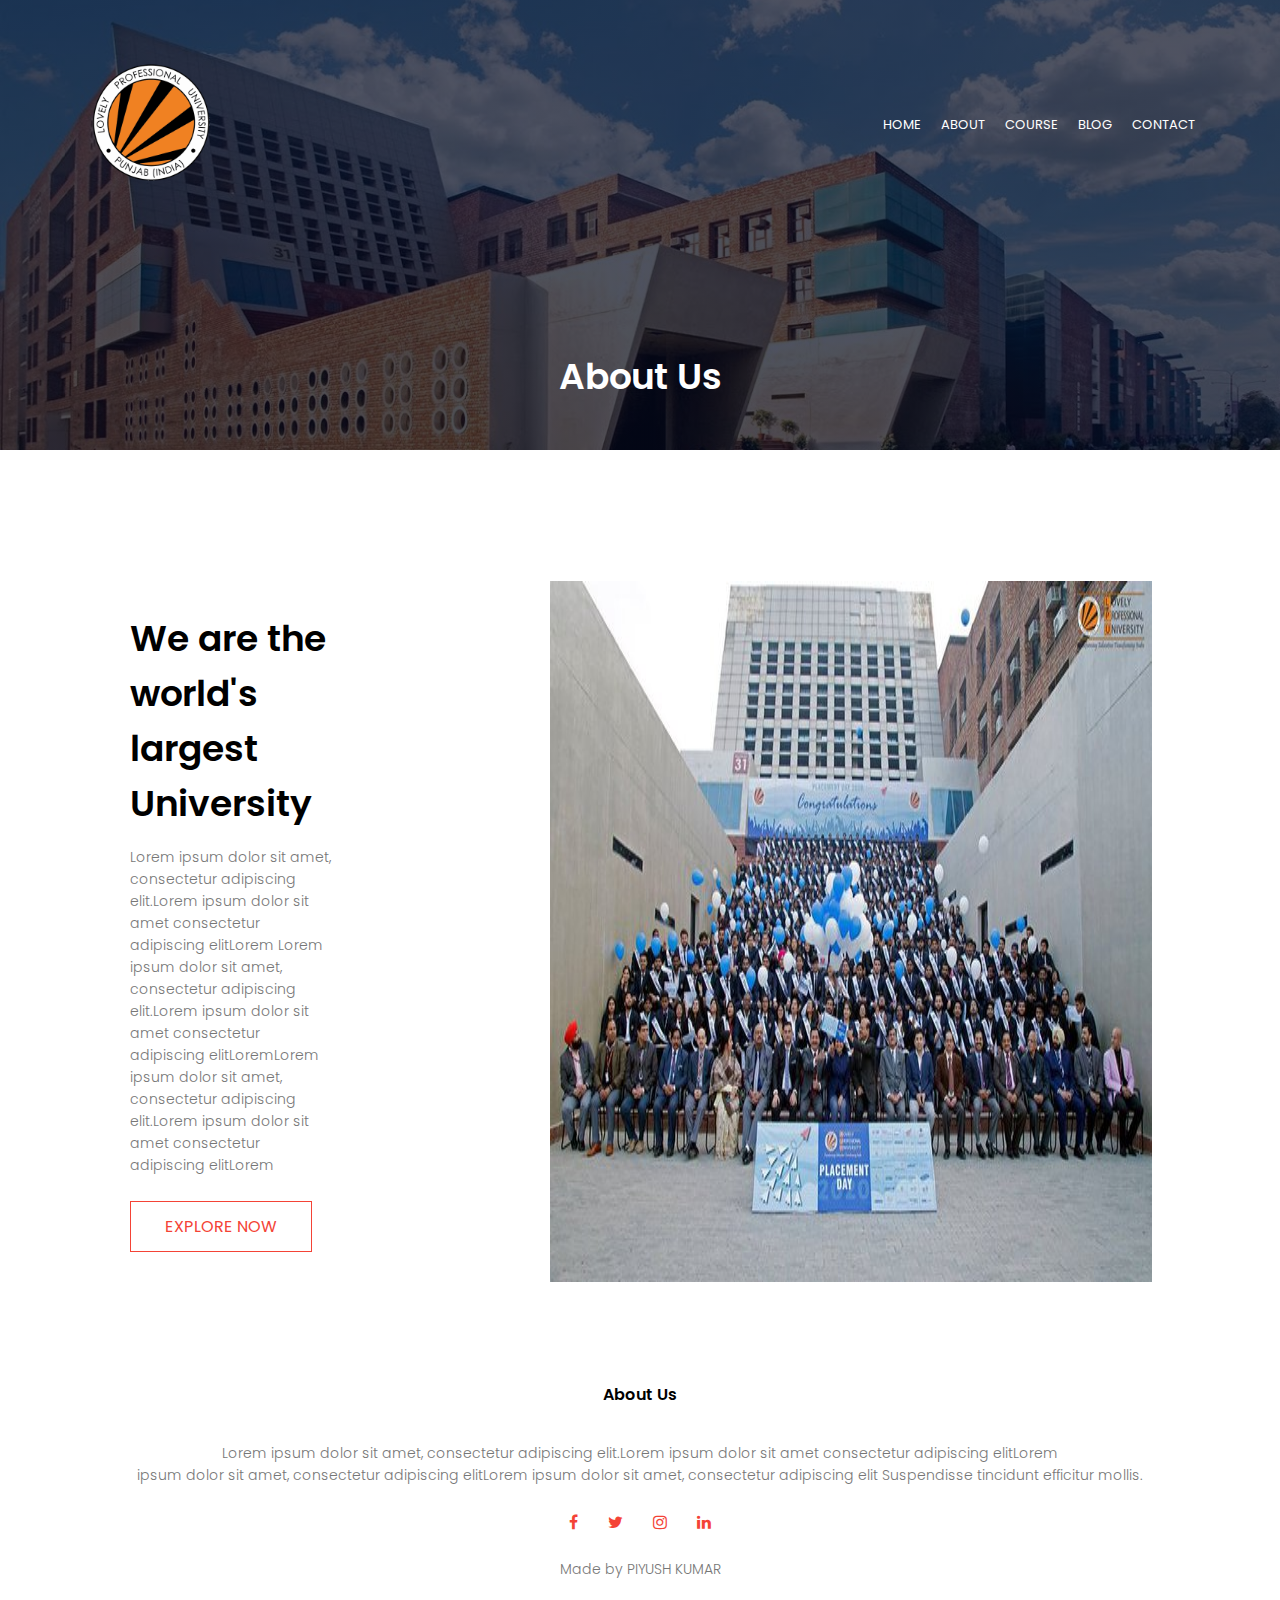
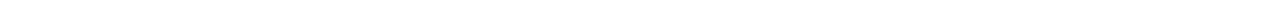
<file: about.html>
<!DOCTYPE html>
<html>
    <head>
        <meta name="viewport" content="width=device-width, initial-scale=1.0">
    <title> University Page</title>
        <link rel="stylesheet" href="style.css">
        <link rel="preconnect" href="https://fonts.googleapis.com">
<link rel="preconnect" href="https://fonts.gstatic.com" crossorigin>
<link href="https://fonts.googleapis.com/css2?family=Poppins:wght@200;300;400;600;700&display=swap" rel="stylesheet">
<link rel="stylesheet" href="https://stackpath.bootstrapcdn.com/font-awesome/4.7.0/css/font-awesome.min.css">
    </head>
    <body>
        <section class="sub-header">
            <nav>
            <a href="index.html"><img src="IMAGE/lpulogo2.jpg"></a>
                <div class="nav-links" id="navLinks">
                    <i class="fa fa-times" onclick="hideMenu()"></i>
                     <ul>
                    <li><a href="index.html">HOME</a></li>
                    <li><a href="about.html">ABOUT</a></li>
                    <li><a href="course.html">COURSE</a></li>
                    <li><a href="blog.html">BLOG</a></li>
                    <li><a href="contact.html">CONTACT</a></li>
                    </ul>
         </div> 
         <i class="fa fa-bars" onclick="showMenu()"></i>
      </nav>
       <h1>About Us</h1>    
        </section>
        
        
        <!--ABOUT US CONTENT-->
        <section class="about-us">
             <div class="row">
                 <div class="about-col">
                     <h1>We are the world's largest University</h1>
                     <p>Lorem ipsum dolor sit amet, consectetur adipiscing elit.Lorem ipsum dolor sit amet consectetur adipiscing elitLorem Lorem ipsum dolor sit amet, consectetur adipiscing elit.Lorem ipsum dolor sit amet consectetur adipiscing elitLoremLorem ipsum dolor sit amet, consectetur adipiscing elit.Lorem ipsum dolor sit amet consectetur adipiscing elitLorem</p>
                     <a href="" class="hero-btn red-btn">EXPLORE NOW</a>
                 </div>
                 <div class="about-col"></div>
                 <img src="IMAGE/about2.jpeg">
                 
            </div>
        
        </section>
       
       
        
        <!-------footer--------->
        <section class="footer">
            <h4>About Us</h4>
            <p>Lorem ipsum dolor sit amet, consectetur adipiscing elit.Lorem ipsum dolor sit amet consectetur adipiscing elitLorem <br>ipsum dolor sit amet, consectetur adipiscing elitLorem ipsum dolor sit amet, consectetur adipiscing elit Suspendisse tincidunt efficitur mollis.</p>
            <div class="icons">
                <i class="fa fa-facebook"></i>
                <i class="fa fa-twitter"></i>
                <i class="fa fa-instagram"></i>
                <i class="fa fa-linkedin"></i>
                <p>Made by PIYUSH KUMAR</p>
                
            </div>
        
        </section>
        
        
        
        
        
        
        
        
        
        
        
        <!--JAVASCRIPT FOR TOGGLE MENU-->
  <script>
        
        var document = document.getElementById("navLinks");
      
      function showMenu(){
          navLinks.style.right = "0";
      }
      function hideMenu(){
          navLinks.style.right = "-200px";
      }
        
        
</script>  
    
    
    </body>
</html>
</file>
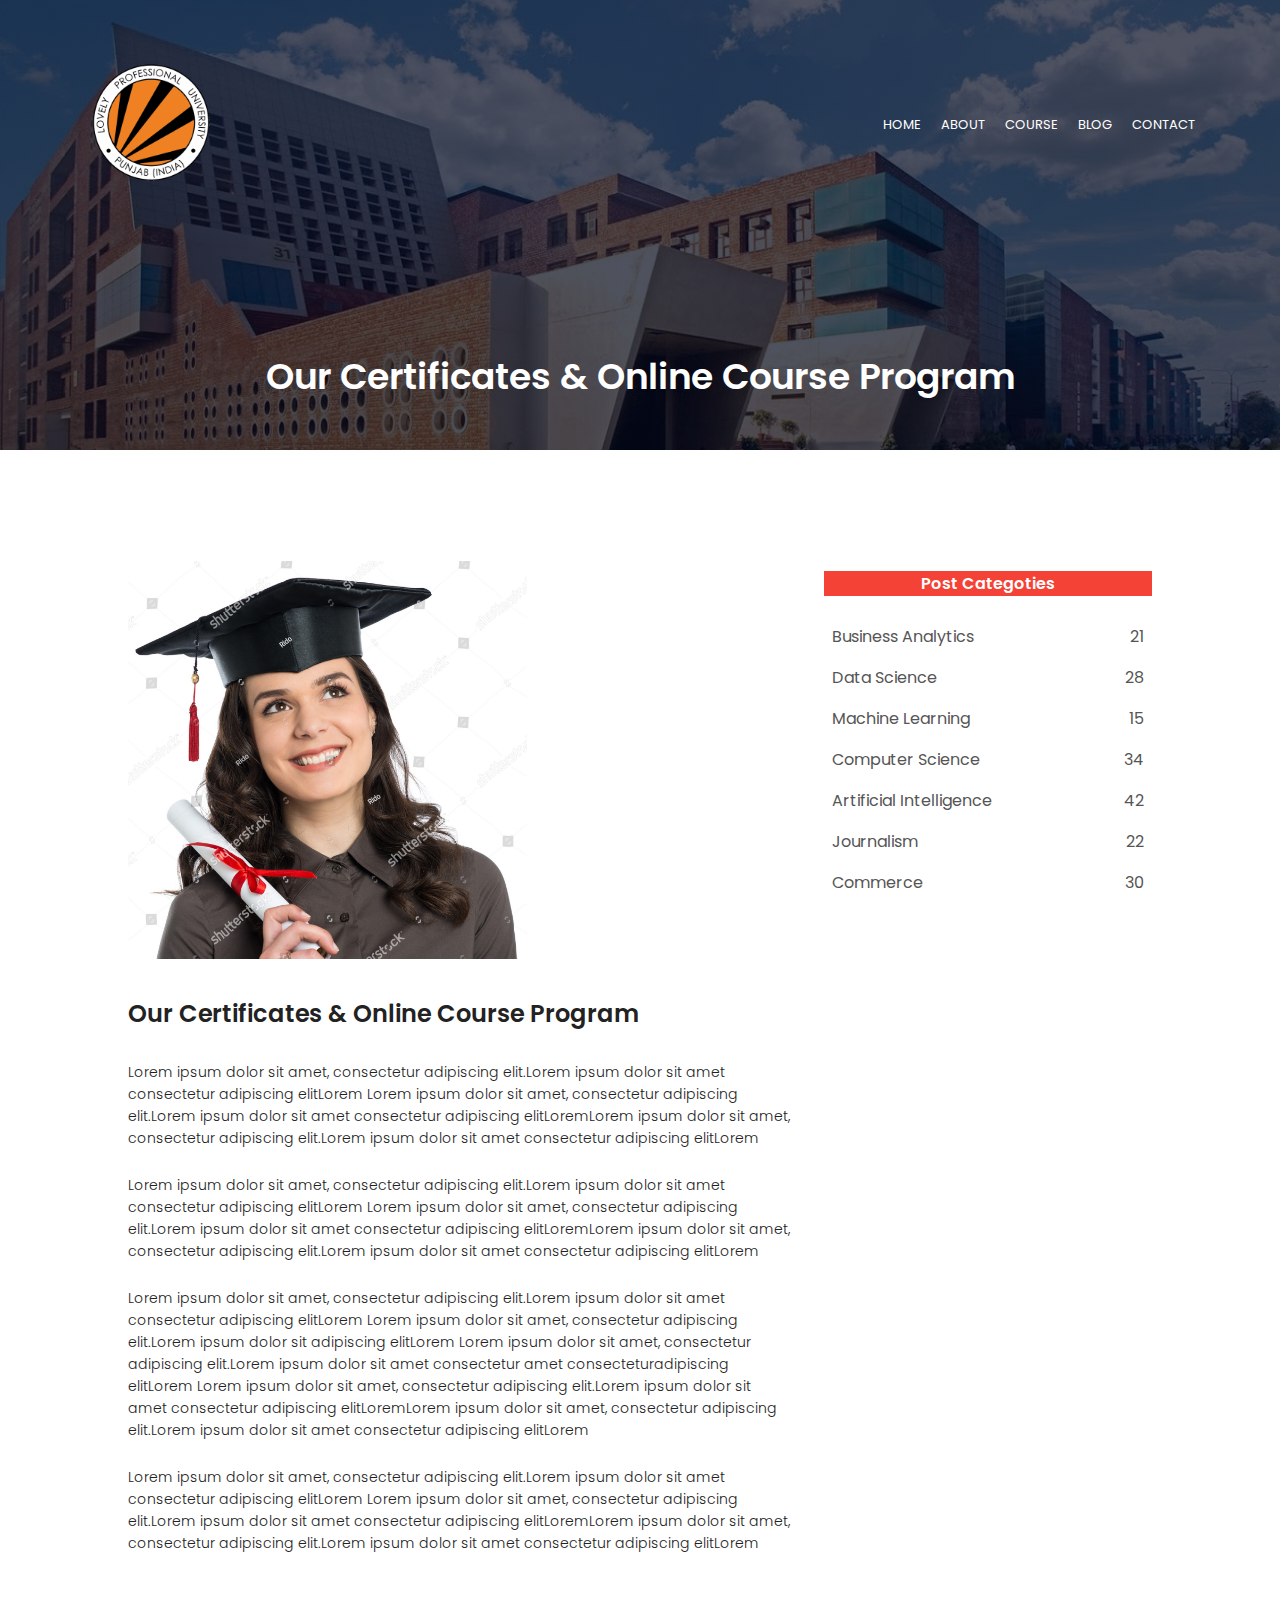
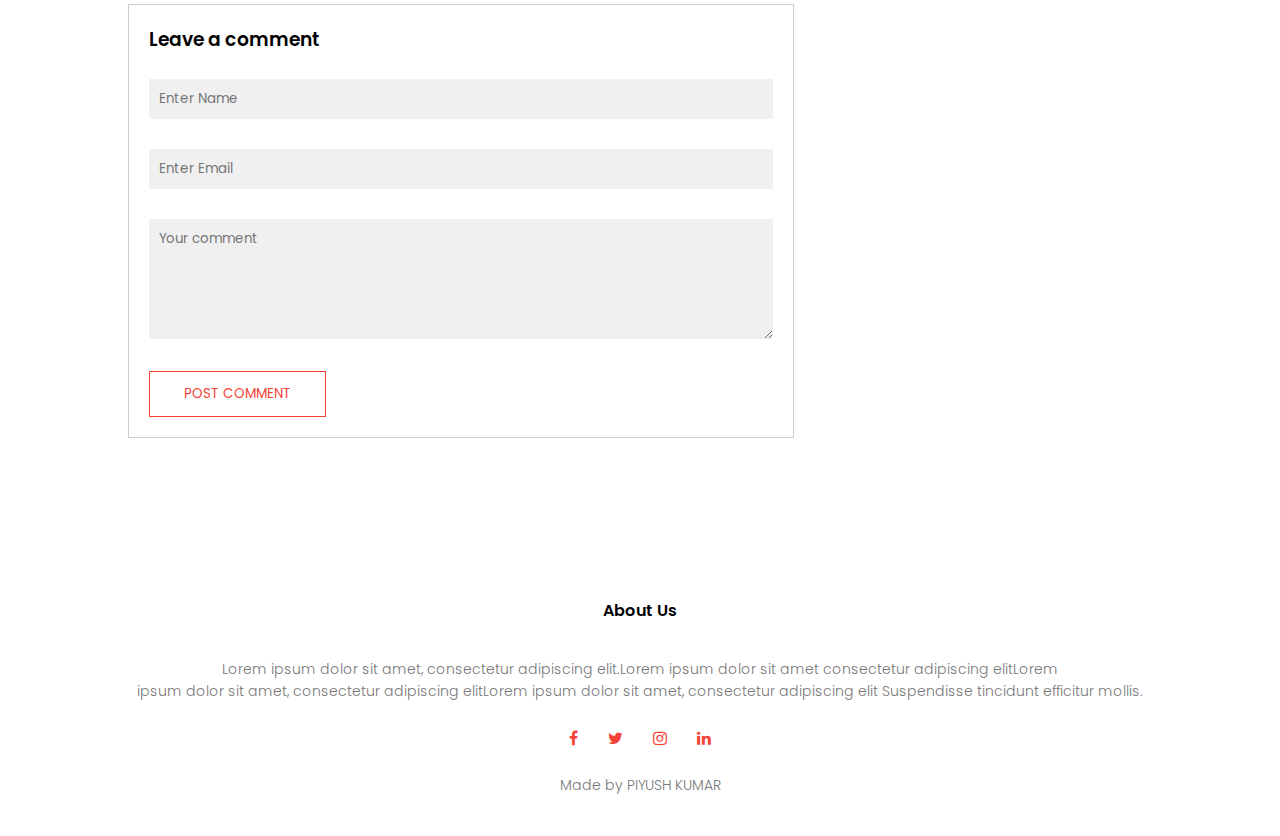
<file: blog.html>
<!DOCTYPE html>
<html>
    <head>
        <meta name="viewport" content="width=device-width, initial-scale=1.0">
    <title> University Page</title>
        <link rel="stylesheet" href="style.css">
        <link rel="preconnect" href="https://fonts.googleapis.com">
<link rel="preconnect" href="https://fonts.gstatic.com" crossorigin>
<link href="https://fonts.googleapis.com/css2?family=Poppins:wght@200;300;400;600;700&display=swap" rel="stylesheet">
<link rel="stylesheet" href="https://stackpath.bootstrapcdn.com/font-awesome/4.7.0/css/font-awesome.min.css">
    </head>
    <body>
        <section class="sub-header">
            <nav>
            <a href="index.html"><img src="IMAGE/lpulogo2.jpg"></a>
                <div class="nav-links" id="navLinks">
                    <i class="fa fa-times" onclick="hideMenu()"></i>
                     <ul>
                    <li><a href="index.html">HOME</a></li>
                    <li><a href="about.html">ABOUT</a></li>
                    <li><a href="course.html">COURSE</a></li>
                    <li><a href="blog.html">BLOG</a></li>
                    <li><a href="contact.html">CONTACT</a></li>
                    </ul>
         </div> 
         <i class="fa fa-bars" onclick="showMenu()"></i>
      </nav>
       <h1>Our Certificates & Online Course Program</h1>    
        </section>
        
<!----------Blog page content------------->
        <section class="blog-content">
            
            <div class="row">
                <div class="blog-left">
                    <img src="IMAGE/certificates.jpg">
                    <h2>Our Certificates & Online Course Program</h2>
                    <p>Lorem ipsum dolor sit amet, consectetur adipiscing elit.Lorem ipsum dolor sit amet consectetur adipiscing elitLorem Lorem ipsum dolor sit amet, consectetur adipiscing elit.Lorem ipsum dolor sit amet consectetur adipiscing elitLoremLorem ipsum dolor sit amet, consectetur adipiscing elit.Lorem ipsum dolor sit amet consectetur adipiscing elitLorem</p>
                    <br>
                    <p>Lorem ipsum dolor sit amet, consectetur adipiscing elit.Lorem ipsum dolor sit amet consectetur adipiscing elitLorem Lorem ipsum dolor sit amet, consectetur adipiscing elit.Lorem ipsum dolor sit amet consectetur adipiscing elitLoremLorem ipsum dolor sit amet, consectetur adipiscing elit.Lorem ipsum dolor sit amet consectetur adipiscing elitLorem</p>
                    <br>
                    <p>Lorem ipsum dolor sit amet, consectetur adipiscing elit.Lorem ipsum dolor sit amet consectetur adipiscing elitLorem Lorem ipsum dolor sit amet, consectetur adipiscing elit.Lorem ipsum dolor sit adipiscing elitLorem Lorem ipsum dolor sit amet, consectetur adipiscing elit.Lorem ipsum dolor sit amet consectetur
                    amet consecteturadipiscing elitLorem Lorem ipsum dolor sit amet, consectetur adipiscing elit.Lorem ipsum dolor sit amet consectetur adipiscing elitLoremLorem ipsum dolor sit amet, consectetur adipiscing elit.Lorem ipsum dolor sit amet consectetur adipiscing elitLorem</p>
                    <br>
                    <p>Lorem ipsum dolor sit amet, consectetur adipiscing elit.Lorem ipsum dolor sit amet consectetur adipiscing elitLorem Lorem ipsum dolor sit amet, consectetur adipiscing elit.Lorem ipsum dolor sit amet consectetur adipiscing elitLoremLorem ipsum dolor sit amet, consectetur adipiscing elit.Lorem ipsum dolor sit amet consectetur adipiscing elitLorem</p>
                    <div class="comment-box">
                    <h3>Leave a comment</h3>
                    <form class="comment-form">
                    <input type="text" placeholder="Enter Name">
                    <input type="email" placeholder="Enter Email">
                        <textarea rows="5" placeholder="Your comment"></textarea>
                        <button type="submit" class="hero-btn red-btn">POST COMMENT</button>
                        </form>
                </div>
                
                </div> 
                
                <div class="blog-right">
                    <h3>Post Categoties</h3>
                    <div>
                        <span>Business Analytics</span>
                        <span>21</span>
                    </div>
                    <div>
                        <span>Data Science</span>
                        <span>28</span>
                    </div>
                    <div>
                        <span>Machine Learning</span>
                        <span>15</span>
                    </div>
                    <div>
                        <span>Computer Science</span>
                        <span>34</span>
                    </div>
                    <div>
                        <span>Artificial Intelligence</span>
                        <span>42</span>
                    </div>
                    <div>
                        <span>Journalism</span>
                        <span>22</span>
                    </div>
                    <div>
                        <span>Commerce</span>
                        <span>30</span>
                    </div>
                    
                </div>
            </div>
        </section>
        

       
        
        <!-------footer--------->
        <section class="footer">
            <h4>About Us</h4>
            <p>Lorem ipsum dolor sit amet, consectetur adipiscing elit.Lorem ipsum dolor sit amet consectetur adipiscing elitLorem <br>ipsum dolor sit amet, consectetur adipiscing elitLorem ipsum dolor sit amet, consectetur adipiscing elit Suspendisse tincidunt efficitur mollis.</p>
            <div class="icons">
                <i class="fa fa-facebook"></i>
                <i class="fa fa-twitter"></i>
                <i class="fa fa-instagram"></i>
                <i class="fa fa-linkedin"></i>
                <p>Made by PIYUSH KUMAR</p>
                
            </div>
        
        </section>
        
        
        
        
        
        <!--JAVASCRIPT FOR TOGGLE MENU-->
  <script>
        
        var document = document.getElementById("navLinks");
      
      function showMenu(){
          navLinks.style.right = "0";
      }
      function hideMenu(){
          navLinks.style.right = "-200px";
      }
        
        
</script>  
    
    
    </body>
</html>
</file>
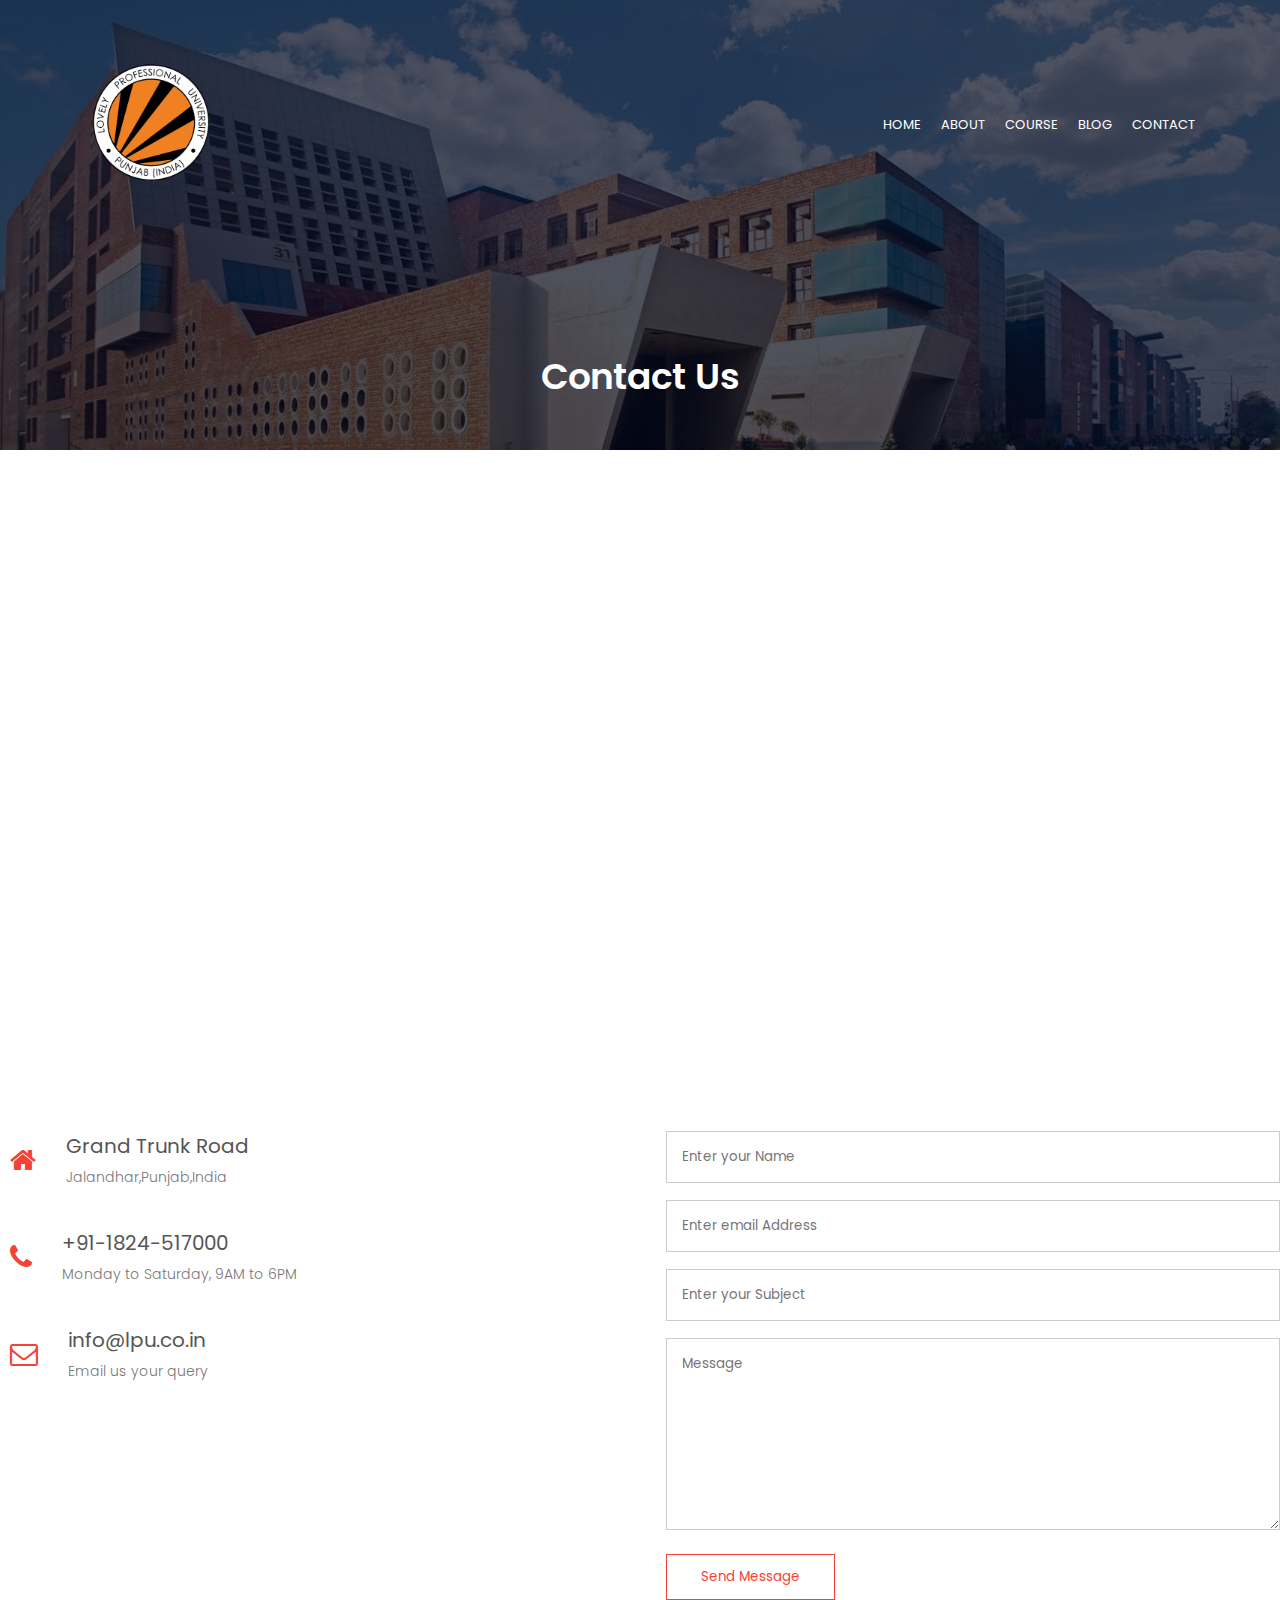
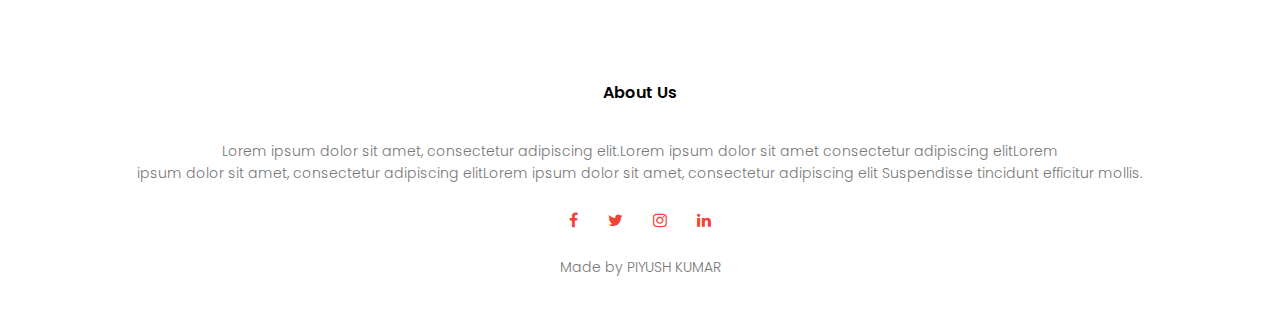
<file: contact.html>
<!DOCTYPE html>
<html>
    <head>
        <meta name="viewport" content="width=device-width, initial-scale=1.0">
    <title> University Page</title>
        <link rel="stylesheet" href="style.css">
        <link rel="preconnect" href="https://fonts.googleapis.com">
<link rel="preconnect" href="https://fonts.gstatic.com" crossorigin>
<link href="https://fonts.googleapis.com/css2?family=Poppins:wght@200;300;400;600;700&display=swap" rel="stylesheet">
<link rel="stylesheet" href="https://stackpath.bootstrapcdn.com/font-awesome/4.7.0/css/font-awesome.min.css">
    </head>
    <body>
        <section class="sub-header">
            <nav>
            <a href="index.html"><img src="IMAGE/lpulogo2.jpg"></a>
                <div class="nav-links" id="navLinks">
                    <i class="fa fa-times" onclick="hideMenu()"></i>
                    <ul>
                    <li><a href="index.html">HOME</a></li>
                    <li><a href="about.html">ABOUT</a></li>
                    <li><a href="course.html">COURSE</a></li>
                    <li><a href="blog.html">BLOG</a></li>
                    <li><a href="contact.html">CONTACT</a></li>
                    </ul>
         </div> 
         <i class="fa fa-bars" onclick="showMenu()"></i>
      </nav>
       <h1>Contact Us</h1>    
        </section>
        
         <!---------contact us---------->
        
   <section class="location">
       
       <iframe src="https://www.google.com/maps/embed?pb=!1m18!1m12!1m3!1d437780.5378697505!2d75.70243652584628!3d30.993902912578097!2m3!1f0!2f0!3f0!3m2!1i1024!2i768!4f13.1!3m3!1m2!1s0x391a5f5e9c489cf3%3A0x4049a5409d53c300!2sLovely%20Professional%20University!5e0!3m2!1sen!2sin!4v1700836099413!5m2!1sen!2sin" width="600" height="450" style="border:0;" allowfullscreen="" loading="lazy" referrerpolicy="no-referrer-when-downgrade"></iframe>
       
   </section>
        <section class="contact-us">
            <div class="row">
                <div class="contact-col">
                    <div>
                        <i class="fa fa-home"></i>
                        <span>
                            <h5>Grand Trunk Road</h5>
                            <p>Jalandhar,Punjab,India</p>
                        </span>
                    </div>
                    <div>
                        <i class="fa fa-phone"></i>
                        <span>
                            <h5>+91-1824-517000</h5>
                            <p>Monday to Saturday, 9AM to 6PM</p>
                        </span>
                    </div>
                    <div>
                        <i class="fa fa-envelope-o"></i>
                        <span>
                            <h5>info@lpu.co.in</h5>
                            <p>Email us your query</p>
                        </span>
                    </div>
                </div>
                <div class="contact-col">
                
                    <form action="form-handler.php" method="post">
                        <input type="text"  name="name" placeholder="Enter your Name" required>
                        <input type="email"  name="email" placeholder="Enter email Address" required>
                        <input type="text"  name="subject" placeholder="Enter your Subject" required>
                        <textarea rows="8"  name="message" placeholder="Message" required></textarea>
                        <button type="submit" class="hero-btn red-btn">Send Message</button>
                        
                    </form>
                </div>
            </div>
            
        </section>
        
        
        
       
       
        
        <!-------footer--------->
        <section class="footer">
            <h4>About Us</h4>
            <p>Lorem ipsum dolor sit amet, consectetur adipiscing elit.Lorem ipsum dolor sit amet consectetur adipiscing elitLorem <br>ipsum dolor sit amet, consectetur adipiscing elitLorem ipsum dolor sit amet, consectetur adipiscing elit Suspendisse tincidunt efficitur mollis.</p>
            <div class="icons">
                <i class="fa fa-facebook"></i>
                <i class="fa fa-twitter"></i>
                <i class="fa fa-instagram"></i>
                <i class="fa fa-linkedin"></i>
                <p>Made by PIYUSH KUMAR</p>
                
            </div>
        
        </section>
        
        
        
        
        
        
        
        
        
        
        
        <!--JAVASCRIPT FOR TOGGLE MENU-->
  <script>
        
        var document = document.getElementById("navLinks");
      
      function showMenu(){
          navLinks.style.right = "0";
      }
      function hideMenu(){
          navLinks.style.right = "-200px";
      }
        
        
</script>  
    
    
    </body>
</html>
</file>
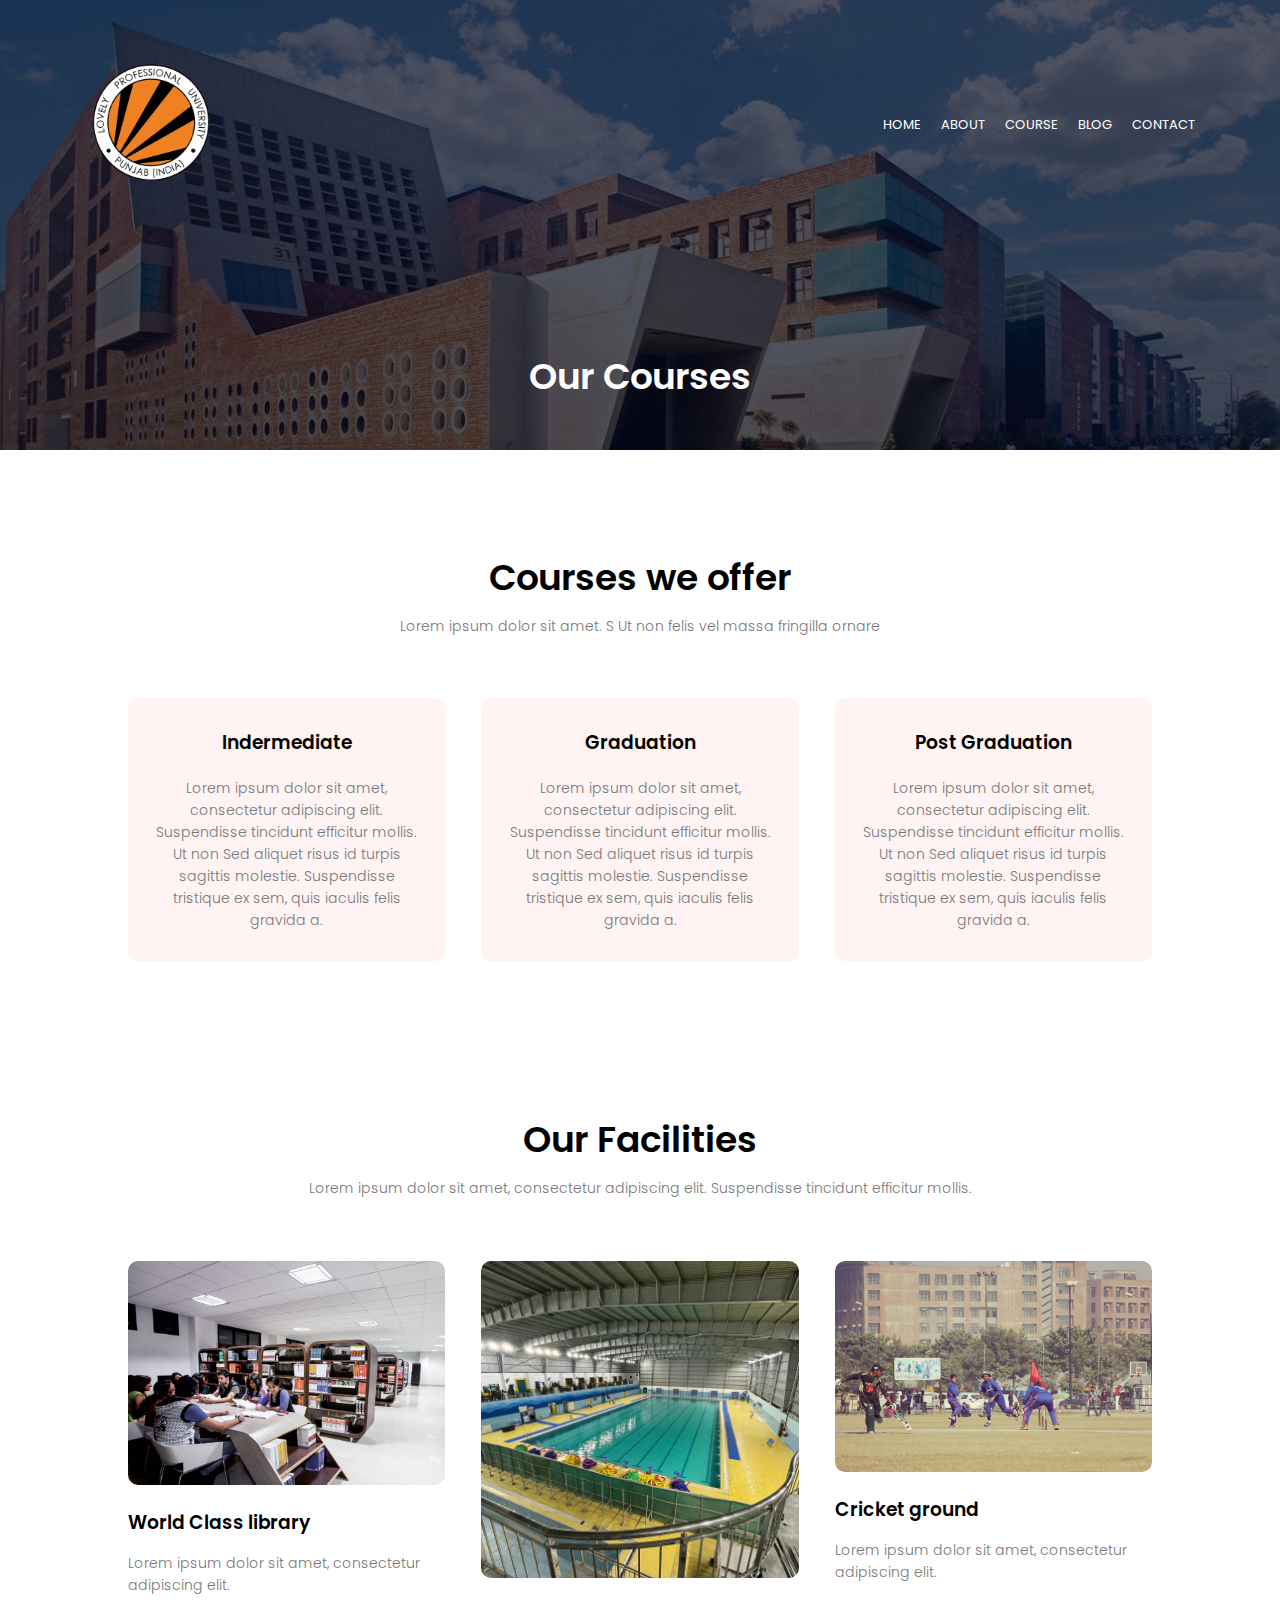
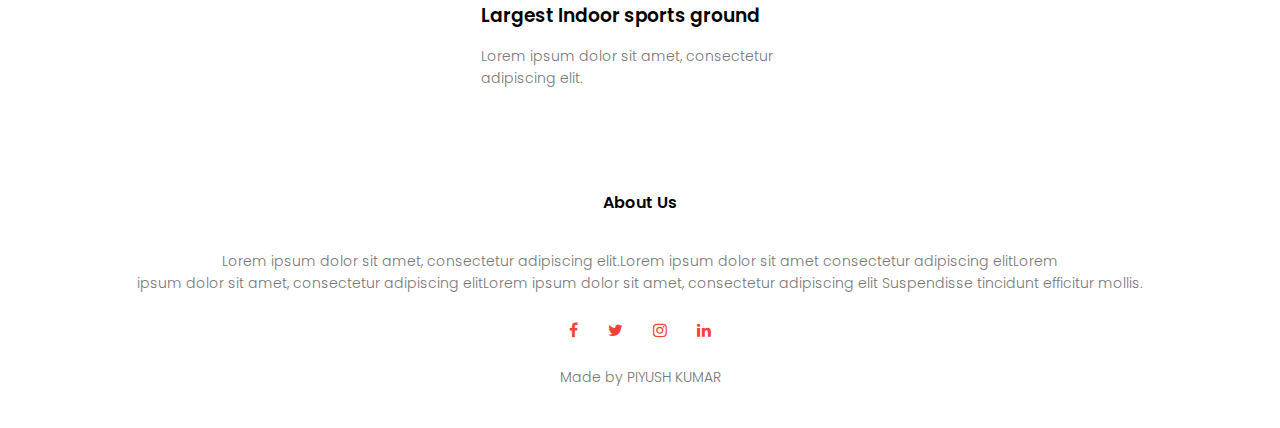
<file: course.html>
<!DOCTYPE html>
<html>
    <head>
        <meta name="viewport" content="width=device-width, initial-scale=1.0">
    <title> University Page</title>
        <link rel="stylesheet" href="style.css">
        <link rel="preconnect" href="https://fonts.googleapis.com">
<link rel="preconnect" href="https://fonts.gstatic.com" crossorigin>
<link href="https://fonts.googleapis.com/css2?family=Poppins:wght@200;300;400;600;700&display=swap" rel="stylesheet">
<link rel="stylesheet" href="https://stackpath.bootstrapcdn.com/font-awesome/4.7.0/css/font-awesome.min.css">
    </head>
    <body>
        <section class="sub-header">
            <nav>
            <a href="index.html"><img src="IMAGE/lpulogo2.jpg"></a>
                <div class="nav-links" id="navLinks">
                    <i class="fa fa-times" onclick="hideMenu()"></i>
                     <ul>
                    <li><a href="index.html">HOME</a></li>
                    <li><a href="about.html">ABOUT</a></li>
                    <li><a href="course.html">COURSE</a></li>
                    <li><a href="blog.html">BLOG</a></li>
                    <li><a href="contact.html">CONTACT</a></li>
                    </ul>
         </div> 
         <i class="fa fa-bars" onclick="showMenu()"></i>
      </nav>
       <h1>Our Courses</h1>    
        </section>
<!-----------courses content page--------->
       <section class="course">
    <h1>Courses we offer</h1>
    <p>Lorem ipsum dolor sit amet. S Ut non felis vel massa fringilla ornare</p>
    <div class="row">
        <div class="course-col">
            <h3>Indermediate</h3>
            <p>Lorem ipsum dolor sit amet, consectetur adipiscing elit. Suspendisse tincidunt efficitur mollis. Ut non  Sed aliquet risus id turpis sagittis molestie. Suspendisse tristique ex sem, quis iaculis felis gravida a. </p>
        </div>
        <div class="course-col">
            <h3>Graduation</h3>
            <p>Lorem ipsum dolor sit amet, consectetur adipiscing elit. Suspendisse tincidunt efficitur mollis. Ut non  Sed aliquet risus id turpis sagittis molestie. Suspendisse tristique ex sem, quis iaculis felis gravida a. </p>
        </div>
        <div class="course-col">
            <h3>Post Graduation</h3>
            <p>Lorem ipsum dolor sit amet, consectetur adipiscing elit. Suspendisse tincidunt efficitur mollis. Ut non  Sed aliquet risus id turpis sagittis molestie. Suspendisse tristique ex sem, quis iaculis felis gravida a. </p>
        </div>
    
    </div>
        
        
        
        </section>
        
        <!------FACILITIES------>
        <section class="facilities">
            <h1>Our Facilities</h1>
            <p>Lorem ipsum dolor sit amet, consectetur adipiscing elit. Suspendisse tincidunt efficitur mollis.</p>
            <div class="row">
                <div class="facilities-col">
                    <img src="IMAGE/LIBRARY%20LPU.jpeg">
                    <h3>World Class library</h3>
                    <p>Lorem ipsum dolor sit amet, consectetur adipiscing elit.</p>
                </div>
                <div class="facilities-col">
                    <img src="IMAGE/sportscomplex.jpeg">
                    <h3>Largest Indoor sports ground</h3>
                    <p>Lorem ipsum dolor sit amet, consectetur adipiscing elit.</p>
                </div>
                <div class="facilities-col">
                    <img src="IMAGE/cricket.jpeg">
                    <h3>Cricket ground</h3>
                    <p>Lorem ipsum dolor sit amet, consectetur adipiscing elit.</p>
                </div>
            
            </div>
        
        </section>
        
       
        
        <!-------footer--------->
        <section class="footer">
            <h4>About Us</h4>
            <p>Lorem ipsum dolor sit amet, consectetur adipiscing elit.Lorem ipsum dolor sit amet consectetur adipiscing elitLorem <br>ipsum dolor sit amet, consectetur adipiscing elitLorem ipsum dolor sit amet, consectetur adipiscing elit Suspendisse tincidunt efficitur mollis.</p>
            <div class="icons">
                <i class="fa fa-facebook"></i>
                <i class="fa fa-twitter"></i>
                <i class="fa fa-instagram"></i>
                <i class="fa fa-linkedin"></i>
                <p>Made by PIYUSH KUMAR</p>
                
            </div>
        
        </section>
        
        
        
        
        
        <!--JAVASCRIPT FOR TOGGLE MENU-->
  <script>
        
        var document = document.getElementById("navLinks");
      
      function showMenu(){
          navLinks.style.right = "0";
      }
      function hideMenu(){
          navLinks.style.right = "-200px";
      }
        
        
</script>  
    
    
    </body>
</html>
</file>
<file: style.css>
*{
    margin: 0;
    padding: 0;
    font-family: 'Poppins', sans-serif;
}
.header {
    min-height: 100vh;
    width: 100%;
    background-image: linear-gradient(rgba(4,9,30,0.7),rgba(4,9,30,0.7)),url(IMAGE/bannerlpu.jpeg);
    background-position: center;
    background-size: cover;
    position: relative;
    
}
nav {
    display: flex;
    padding: 2% 6%;
    justify-content: space-between;
    align-items: center;
}
nav img{
    width: 150px;
}
.nav-links {
    flex: 1;
    text-align: right;
}
.nav-links ul li {
    list-style: none;
    display: inline-block;
    padding: 8px;
    position: relative; 
}
.nav-links ul li a{
    color: #fff;
    text-decoration: none;
    font-size: 13px;
}
.nav-links ul li::after {
    content: '';
    width: 0%;
    height: 2px;
    background: #f44336;
    display: block;
    margin: auto;
    transition: 0.5s;
}
.nav-links ul li:hover::after{
    width: 100%;
}
.text-box {
    widows: 90%;
    color: #fff;
    position: absolute;
    top: 50%;
    left: 50%;
    transform: translate(-50%,-50%);
    text-align: center;
}
.text-box h1 {
    font-size: 62px;
}
.text-box p {
    margin: 10px 0 40px;
    font-size: 14px;
    color: %fff;
}
.hero-btn{
    display: inline-block;
    text-decoration: none;
    color: #fff;
    border: 1px solid #fff;
    padding: 12px 34px;
    font-size: 13 px;
    background: transparent;
    position: relative;
    cursor: pointer;
}
.hero-btn:hover{
    border: 1px solid #f44336;
    background: #f44336;
    transition: 1s;
}
nav .fa{
    display: none;
}

@media(max-width:700px){
    .text-box h1 {
    font-size: 20px;
      }
    .nav-links ul li {
        display: block;
    }
    .nav-links{
        position: fixed;
        background: #f44336;
        height: 100vh;
        width: 200px;
        top: 0;
        right: -200px;
        text-align: left;
        z-index: 2;
        transition: 1s;
    }
    nav .fa{
        display: block;
        color: #fff;
        margin: 10px;
        font-size: 22px;
        cursor: pointer;
    }
    .nav-links ul{
        margin: 30px;
    }
    
}

/*course*/
.course{
    width: 80%;
    margin: auto;
    text-align: center;
    padding-top: 100px;
}
h1{
    font-size: 36px;
    font-weight: 600;
}
p{
    color: #777;
    font-size: 14px;
    font-weight: 300;
    line-height: 22px;
    padding: 10px;
}
.row{
    margin-top: 5%;
    display: flex;
    justify-content: space-between;
}
.course-col{
    flex-basis: 31%;
    background: #fff3f3;
    border-radius: 10px;
    margin-bottom: 5%;
    padding: 20px 12px;
    box-sizing: border-box; 
    transition: 0.5s;
}
h3{
    text-align: center;
    font-weight: 600;
    margin: 10px 0;
}
.course-col:hover{
    box-shadow: 0 0 20px 0 rgba(0,0,0,0.2);
}
@media(max-width: 700px){
    .row{
        flex-direction: column;
    }
}

/*campus*/
.campus{
    width: 80%;
    margin: auto;
    text-align: center;
    padding-top: 50px;
}
.campus-col{
    flex-basis: 32%;
    border-radius: 10px;
    margin-bottom: 30px;
    position: relative;
    overflow: hidden;
}
.campus-col img{
    width: 100%;
    display: block;
}
.layer{
    background: transparent;
    height: 100%;
    width: 100%;
    position: absolute;
    top: 0;
    left: 0;
    transition: 0.5s;
}
.layer:hover{
    background: rgba(226,0,0,0.7);
}
.layer h3{
    width: 100%;
    font-weight: 500;
    color: #fff;
    font-size: 26px;
    bottom: 0;
    left: 50%;
    transform: translateX(-50%);
    position: absolute;
    opacity: 0;
    transition: 0.5s;
}
.layer:hover h3{
    bottom: 49%;
    opacity: 1;
}
 /*  facilities  */
.facilities{
    width: 80%;
    margin: auto;
    text-align: center;
    padding-top: 100px;
}
.facilities-col{
    flex-basis: 31%;
    border-radius: 10px;
    margin-bottom: 5%;
    text-align: left;
}
.facilities-col img{
    width: 100%;
    border-radius: 10px;
}
.facilities-col p{
    padding: 0;
}
.facilities-col h3{
    margin-top: 16px;
    margin-bottom: 15px;
    text-align: left;
}

/*=========testimonils===========*/
.testimonials{
    widows: 80%;
    margin: auto;
    padding-top: 100px;
    text-align: center;
}

.testimonial-col{
    flex-basis: 44%;
    border border-radius: 10px;
    margin-bottom: 5%;
    text-align: left;
    background: #fff3f3;
    padding: 25px;
    cursor: pointer;
    display: flex;
}
.testimonial-col img{
    height: 40px;
    margin-left: 5px;
    margin-right: 30px;
    border-radius: 50%;
    
}

.testimonial-col p{
    padding: 0;
}
.testimonial-col h3{
    margin-top: 15px;
    text-align: left;
}
.testimonial-col .fa{
    color: #f44336;
}
@media(max-width: 700px){
    .testimonial-col img{
    margin-left: 0px;
    margin-right: 15px;
   
}
}

/*====CALL TO ACTION====*/
.cta{
    margin: 100px auto;
    width: 80%;
    background-image: linear-gradient(rgba(0,0,0,0.7),rgba(0,0,0,0.7)),url(IMAGE/banner2.jpg);
    background-position: center;
    background-size: cover;
    border-radius: 10px;
    text-align: center;
    padding: 100px 0;
}
.cta h1{
    color: #fff;
    margin-bottom: 40px;
    padding: 0;
}
@media(max-width: 700px){
    .cta h1{
        font-size: 24px;
    }
}


/*======footer========*/

.footer{
    width: 100%;
    text-align: center;
    padding: 30px 0;
    
}

.footer h4{
    margin-bottom: 25px;
    margin-top: 20px;
    font-weight: 600;
    
}
.icons .fa{
    color: #f44336;
    margin: 0 13px;
    cursor: pointer;
    padding: 18px 0;
}

/*<!----------------ABOUT US PAGE-------------------------->*/

.sub-header{
    height: 50vh;
    width: 100%;
    background-image: linear-gradient(rgba(4,9,30,0.7),rgba(4,9,30,0.7)),url(IMAGE/background.jpg);
    background-position: center;
    background-size: cover;
    text-align: center;
    color: #fff;
}
.sub-header h1{
    margin-top: 100px;
}
.about-us{
    width: 80%;
    margin: auto;
    padding-top: 80px;
    padding-bottom: 50px;
}
.about-col{
    flex-basis: 48%;
    padding: 30px 2px;
}
.about-col img{
    width: 100%;
}
.about-col h1{
    padding-top: 0;
}
.about-col p{
    padding: 15px 0 25px;
}
.red-btn{
    border: 1px solid #f44336;
    background: transparent;
    color: #f44336;
}
.red-btn:hover{
    color: #fff;
}

/*--------blog page content-------*/
.blog-content{
    width: 80%;
    margin: auto;
    padding: 60px 0;
}
.blog-left{
    flex-basis: 65%;
}
.blog-left img{
    width: 60%;
}
.blog-left h2{
    color: #222;
    font-weight: 600;
    margin: 30px 0;
}
.blog-left p{
    color: #222;
    padding: 0;
}
.blog-right{
    flex-basis: 32%;
}
.blog-right h3{
    background: #f44336;
    color: #fff;
    padding: 7x 0;
    font-size: 16px;
    margin-bottom: 20px;
}
.blog-right div{
    display: flex;
    align-items: center;
    justify-content: space-between;
    color: #555;
    padding: 8px;
    box-sizing: border-box;
    
}
.comment-box{
    border: 1px solid #ccc;
    margin: 50px 0;
    padding: 10px 20px;
}
.comment-box h3{
    text-align: left;
}
.comment-form input,.comment-form textarea{
    width: 100%;
    padding: 10px;
    margin: 15px 0;
    box-sizing: border-box;
    border: none;
    outline: none;
    background: #f0f0f0;
    
}
.comment-form button{
    margin: 10px 0;
}
@media(max-width: 700px){
    .sub-header h1{
        font-size: 24px;
    }
}

/*------contact us page---------*/
.location{
    width: 80%;
    margin: 0;
    padding: 80px 0;
}
.location iframe{
    width: 100%;
}
.contact-us{
    width: 80;
    margin: auto;
}
.contact-col{
    flex-basis: 48%;
    margin-bottom: 30px;
}
.contact-col div{
    display: flex;
    align-items: center;
    margin-bottom: 40px;
}

.contact-col div .fa{
    font-size: 28px;
    color: #f44336;
    margin: 10px;
    margin-right: 30px;
}
.contact-col div p{
    padding: 0;
}
.contact-col div h5{
    font-size: 20px;
    margin-bottom: 5px;
    color: #555;
    font-weight: 400;
}
.contact-col input, .contact-col textarea{
    width: 100%;
    padding: 15px;
    margin-bottom: 17px;
    outline: none;
    border: 1px solid #ccc;
    box-sizing: border-box;
}
</file>
